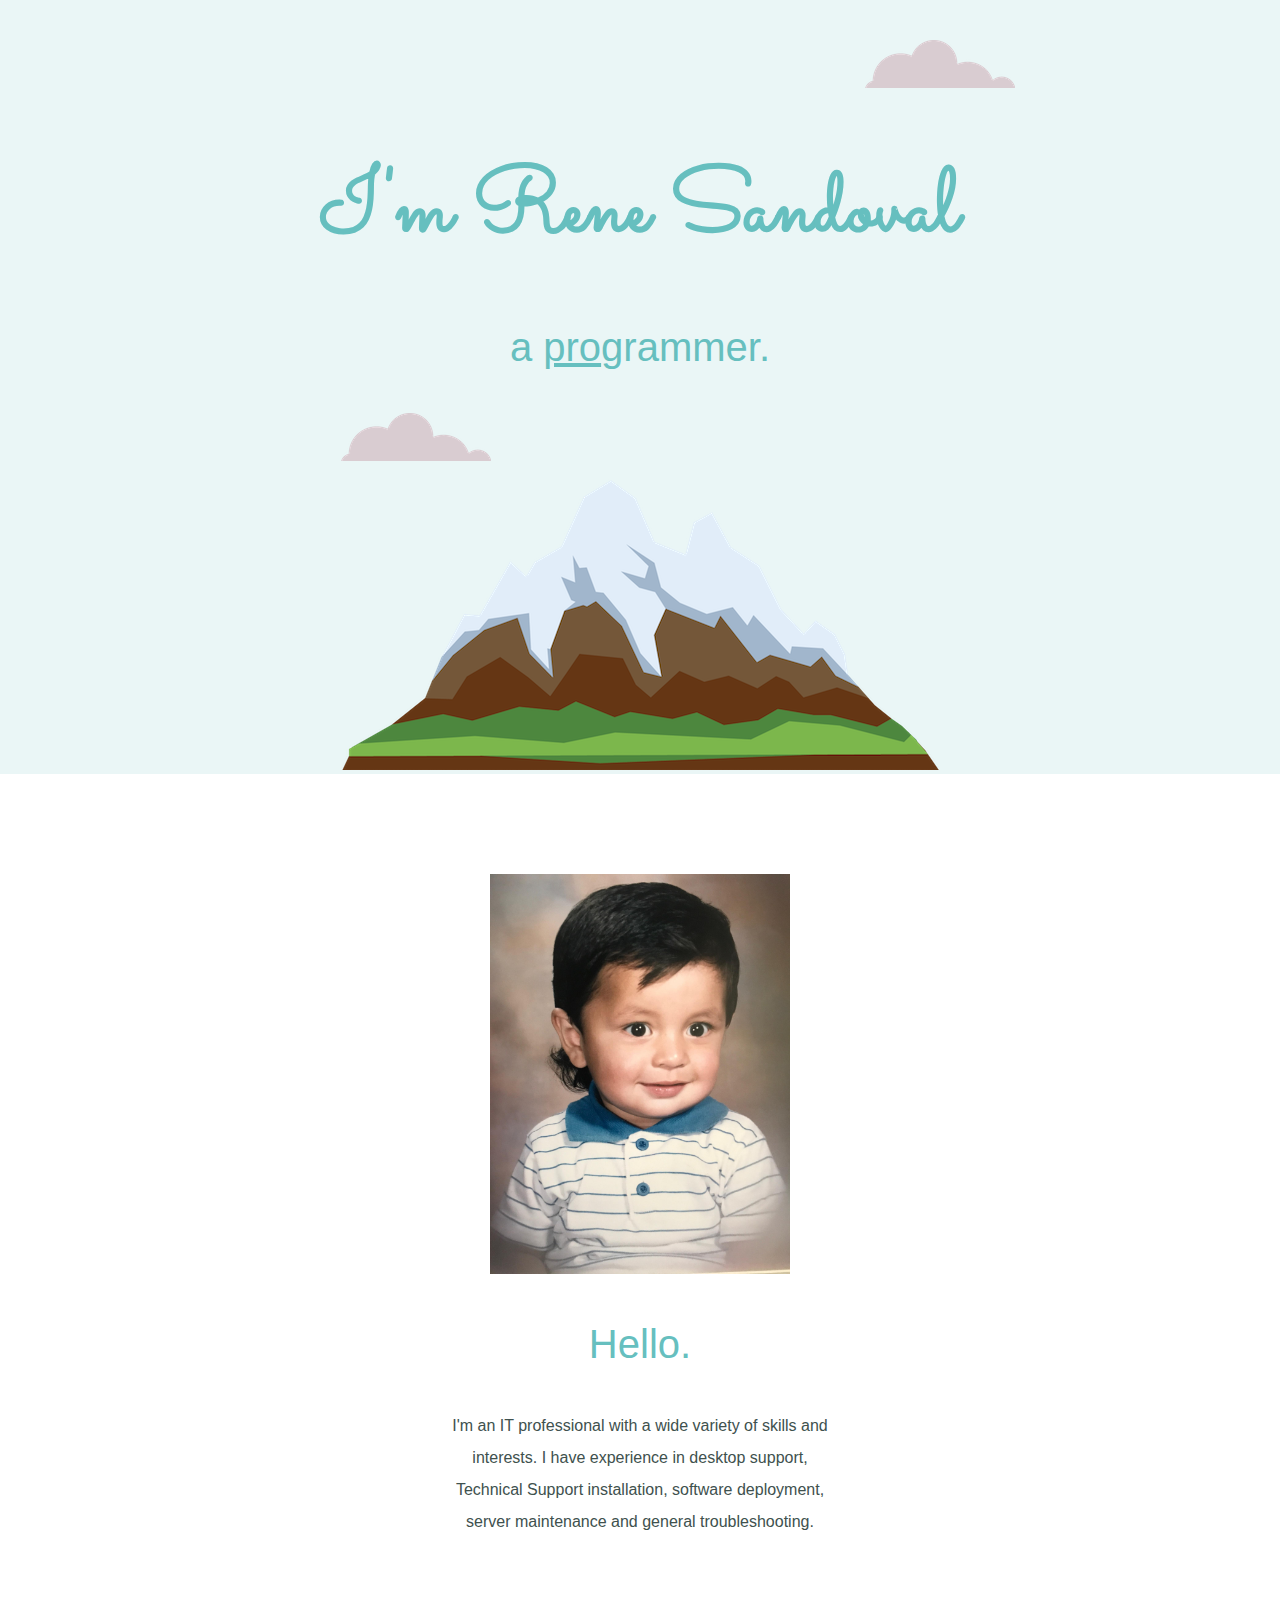
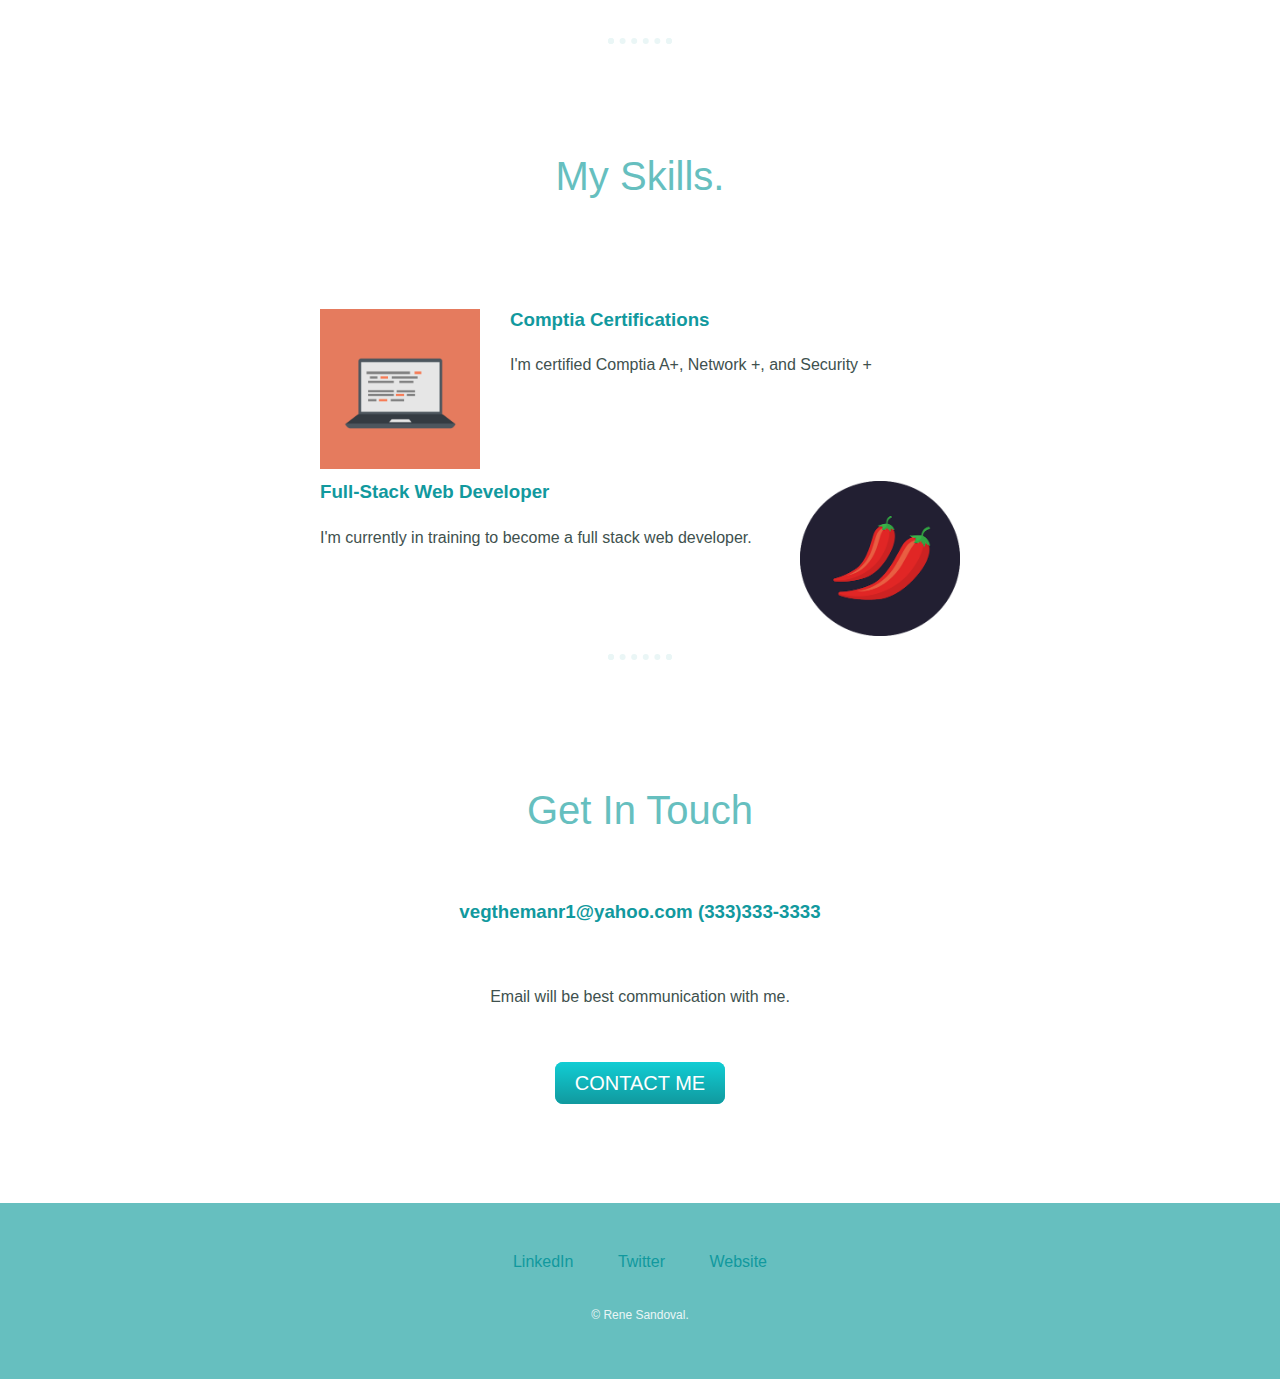
<file: index.html>
<!DOCTYPE html>
<html lang="en" dir="ltr">

<head>
  <meta charset="utf-8">
  <title>Rene Sandoval</title>
  <link rel="stylesheet" href="CSS FOLDER/styles.css">
  <link rel="icon" href="NWO.ico">
  <link rel="preconnect" href="https://fonts.googleapis.com">
<link rel="preconnect" href="https://fonts.gstatic.com" crossorigin>
<link href="https://fonts.googleapis.com/css2?family=Sacramento&display=swap" rel="stylesheet">
</head>

<body>
  <div class="top-container">
    <img class="top-cloud" src="images/cloud.png" alt="cloud-images">
    <h1>I'm Rene Sandoval</h1>
    <h2>a <span class="pro">pro</span>grammer.</h2>
    <img class="bottom-cloud" src="images/cloud.png" alt="cloud-images">
    <img class+ "mountain" src="images/mountain.png" alt="mountain-images">
  </div>
    <div class="middle-container">
      <div class="profile">
        <img class= "image-rene" src="images/581387926.jpg" alt="Rene">
        <h2>Hello.</h2>
        <p class="intro">I'm an IT professional with a wide variety of skills and interests. I have experience in desktop support, Technical Support installation, software deployment,
server maintenance and general troubleshooting.
 </p>
      </div>
      <hr>
      <div class="skills">
        <h2>My Skills.</h2>
        <div class="skill-row">
          <img class="computer" src="images/computer.png" alt="computer">
          <h3>Comptia Certifications</h3>
          <p>I'm certified Comptia A+, Network +, and Security +</p>
        </div>
        <div class="skill-row">
          <img class="chillies" src="images/chillies.png" alt="chillies">
          <h3>Full-Stack Web Developer</h3>
          <p>I'm currently in training to become a full stack web developer.</p>
        </div>
      </div>
      <hr>
      <div class="contact-me">
        <h2>Get In Touch</h2>
        <h3>vegthemanr1@yahoo.com (333)333-3333</h3>
        <p class="bottom-paragraph">Email will be best communication with me.</p>
        <a class="btn" href="mailto:vegtheman@gmail.com">CONTACT ME</a>
      </div>
    </div>


    <div class="bottom-container">
      <a class="footer-link" href="https://www.wwe.com/">LinkedIn</a>
      <a class="footer-link" href="https://twitter.com/">Twitter</a>
      <a class="footer-link" href="https://www.yahoo.com/">Website</a>
      <p class="rene-sandoval">© Rene Sandoval.</p>
    </div>

</body>

</html>
</file>
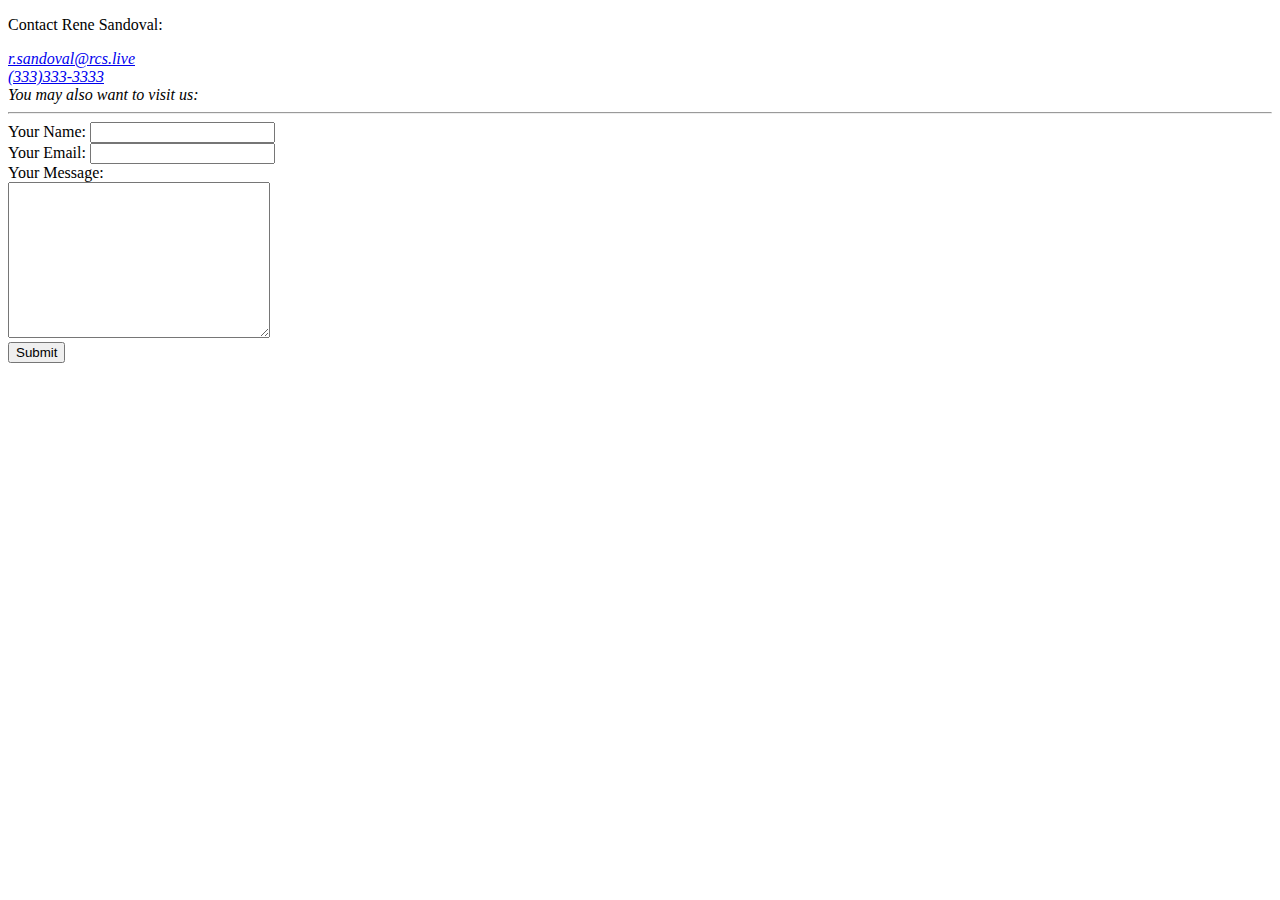
<file: contact.html>
<!DOCTYPE html>
<html lang="en" dir="ltr">
  <head>
    <meta charset="utf-8">
    <title>Contact me</title>
  </head>
  <body>
    <p>Contact Rene Sandoval:</p>

<address>
  <a href="r.sandoval@rcs.live">r.sandoval@rcs.live</a><br>
  <a href="tel:+13333333333">(333)333-3333</a><br>
  You may also want to visit us:<br>
</address>
  </body>
  <hr>

<form action="mailto:r.sandoval@rcs.live" method="post" enctype="text/plain">
  <label>Your Name:</label>
  <input type="text" name="yourName" value="">
<br>
  <label>Your Email:</label>
  <input type="email" name="yourEmail" value=""><br>
  <label>Your Message:</label><br>
  <textarea name="yourMessage" rows="10" cols="30"></textarea><br>
  <input type="submit" name="">

</html>
</file>
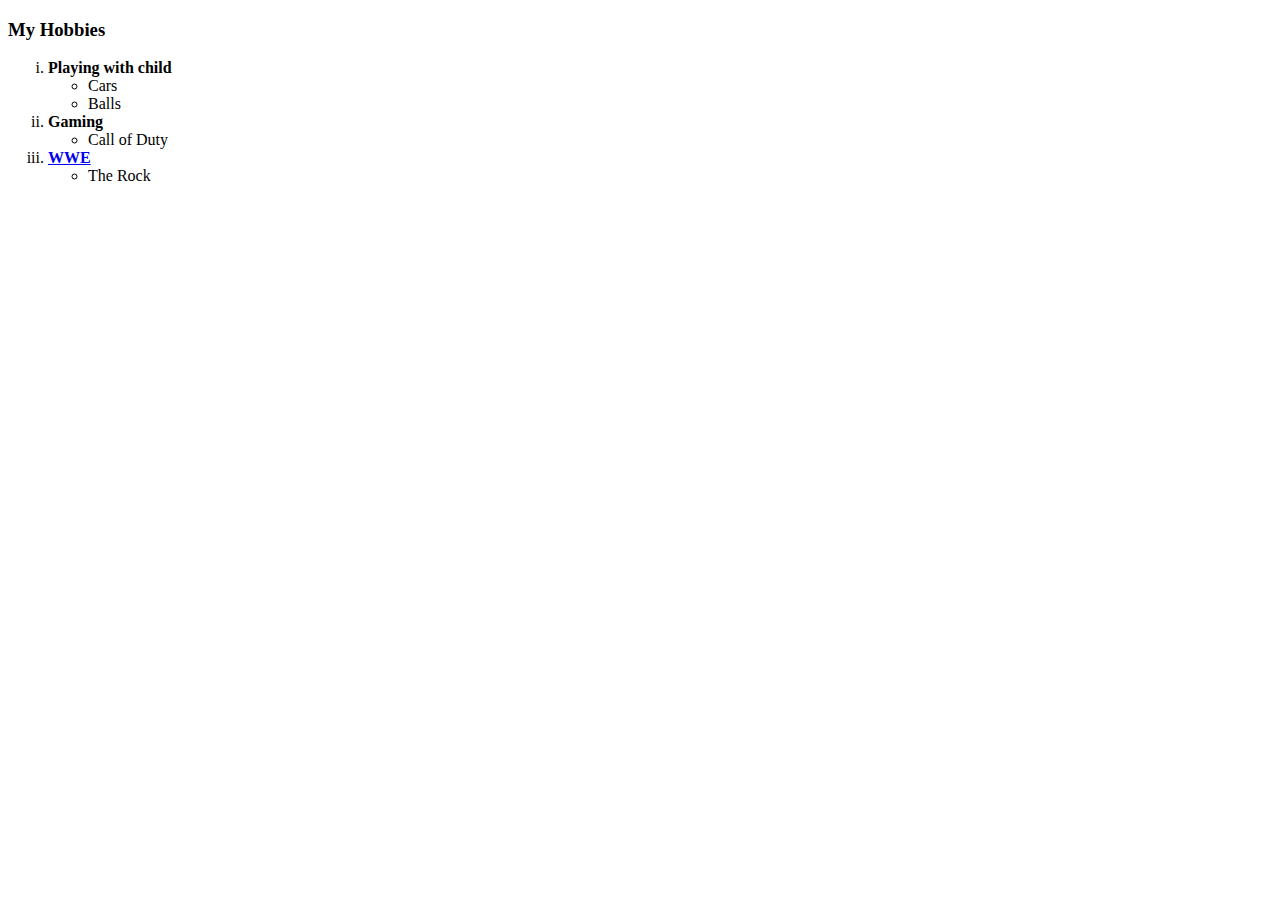
<file: hobbies.html>
<!DOCTYPE html>
<html lang="en" dir="ltr">
  <head>
    <meta charset="utf-8">
    <title>My Hobbies</title>
  </head>
  <body>
    <h3>My Hobbies</h3>
    <ol type="i">
      <li><strong>Playing with child</strong>
        <ul>
          <li>Cars</li>
          <li>Balls</li>
        </ul>
      </li>
      <li><strong>Gaming</strong>
        <ul>
          <li>Call of Duty</li>
        </ul>
      </li>
      <li><strong><a href="https://www.wwe.com/">WWE</a></strong>
        <ul>
          <li>The Rock</li>
        </ul>
      </li>
    </ol>  
  </body>
</html>
</file>
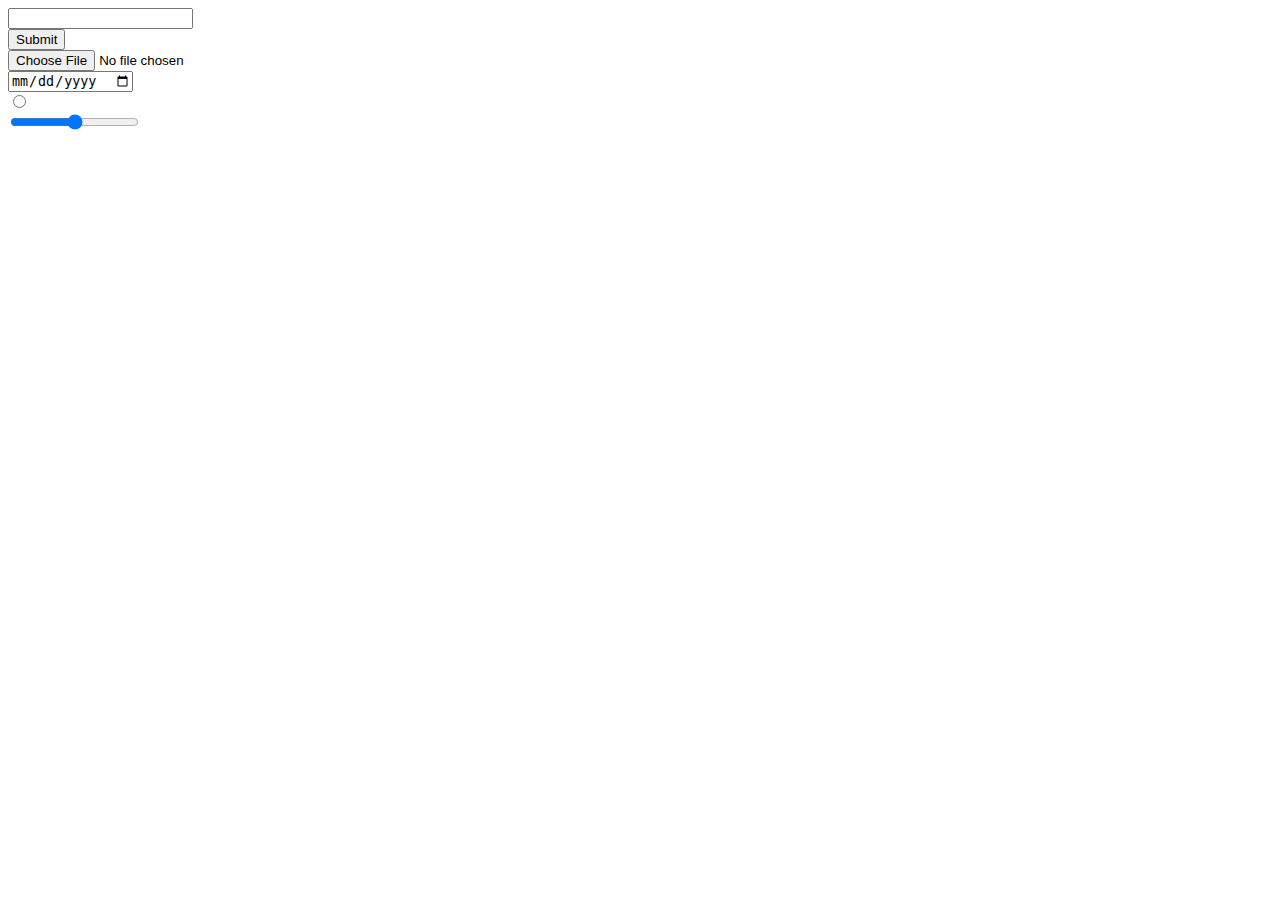
<file: inputs.html>
<!DOCTYPE html>
<html lang="en" dir="ltr">
  <head>
    <meta charset="utf-8">
    <title></title>
  </head>
  <body>
    <form class="" action="index.html" method="post" cellspacing=10>
      <input type="text" name="" value=""><br>
      <input type="submit"><br>
      <input type="file" name="" value=""><br>
      <input type="date" name="" value=""><br>
      <input type="radio" name="" value=""><br>
      <input type="range" name="" value="">
    </form>
  </body>
</html>
</file>
<file: CSS FOLDER/styles.css>
body {
  color: #40514E;
  margin: 0;
  text-align: center;
  font-family: sans-serif;
}

h1 {
  font-size: 90px;
  margin: 50px auto 0 auto;
  position: relative;
  top: 20px;
  font-family: 'Sacramento', cursive;
  color: #66BFBF;
  line-height: 2;
}

h2 {
  font-family: 'Montserrat', sans-serif;
  font-size: 2.5rem;
  color: #66BFBF;
  font-weight: normal;
  padding: 10px;
}

h3 {
  font-family: 'Montserrat', sans-serif;
  color: #11999E;
}

hr {
  border: dotted #EAF6F6 6px;
  border-bottom: none;
  width: 4%;
  margin: 100px auto;
  clear: right;
}

p {
  line-height: 2;
}

a {
  color: #11999E;
  font-family: sans-serif;
  margin: 10px 20px;
  text-decoration: none;
}

a:hover {
  color: #EAF6F6;
}

.top-container {
  background-color: #EAF6F6;
}

.middle-container {
  margin: 100px 0;
}

.bottom-container {
  background-color: #66BFBF;
  padding: 50px 0 20px;
}

.top-cloud {
  position: relative;
  left: 300px;
  top: 40px;
}

.bottom-cloud {
  position: absolute;
}

.mountain {
  position: absolute;
}

.pro {
  text-decoration: underline;
}

.intro {
  width: 30%;
  margin: auto;
}

.footer-link {
  color: #11999E;
}

.skill-row {
  width: 50%;
  margin: 100px auto 100px auto;
  text-align: left;
}

.computer {
  width: 25%;
  float: left;
  margin-right: 30px;
}

.chillies {
  width: 25%;
  float: right;
  margin-left: 30px;
}

.btn {
  background: #11cdd4;
  background-image: -webkit-linear-gradient(top, #11cdd4, #11999e);
  background-image: -moz-linear-gradient(top, #11cdd4, #11999e);
  background-image: -ms-linear-gradient(top, #11cdd4, #11999e);
  background-image: -o-linear-gradient(top, #11cdd4, #11999e);
  background-image: linear-gradient(to bottom, #11cdd4, #11999e);
  -webkit-border-radius: 8;
  -moz-border-radius: 8;
  border-radius: 8px;
  font-family: sans-serif;
  color: #ffffff;
  font-size: 20px;
  padding: 10px 20px 10px 20px;
  text-decoration: none;
}

.btn:hover {
  background: #30e3cb;
  background-image: -webkit-linear-gradient(top, #30e3cb, #2bc4ad);
  background-image: -moz-linear-gradient(top, #30e3cb, #2bc4ad);
  background-image: -ms-linear-gradient(top, #30e3cb, #2bc4ad);
  background-image: -o-linear-gradient(top, #30e3cb, #2bc4ad);
  background-image: linear-gradient(to bottom, #30e3cb, #2bc4ad);
  text-decoration: none;
}

.contact-me {
  line-height: 2;
  margin: 40px auto 60px;
}

.rene-sandoval {
  color: #EAF6F6;
  font-size: 0.75rem;
  padding: 20px 0px;
}

.bottom-paragraph {
  margin: 50px;
}

.image-rene {
  width: 300px;
  height: 400px;
}
</file>
